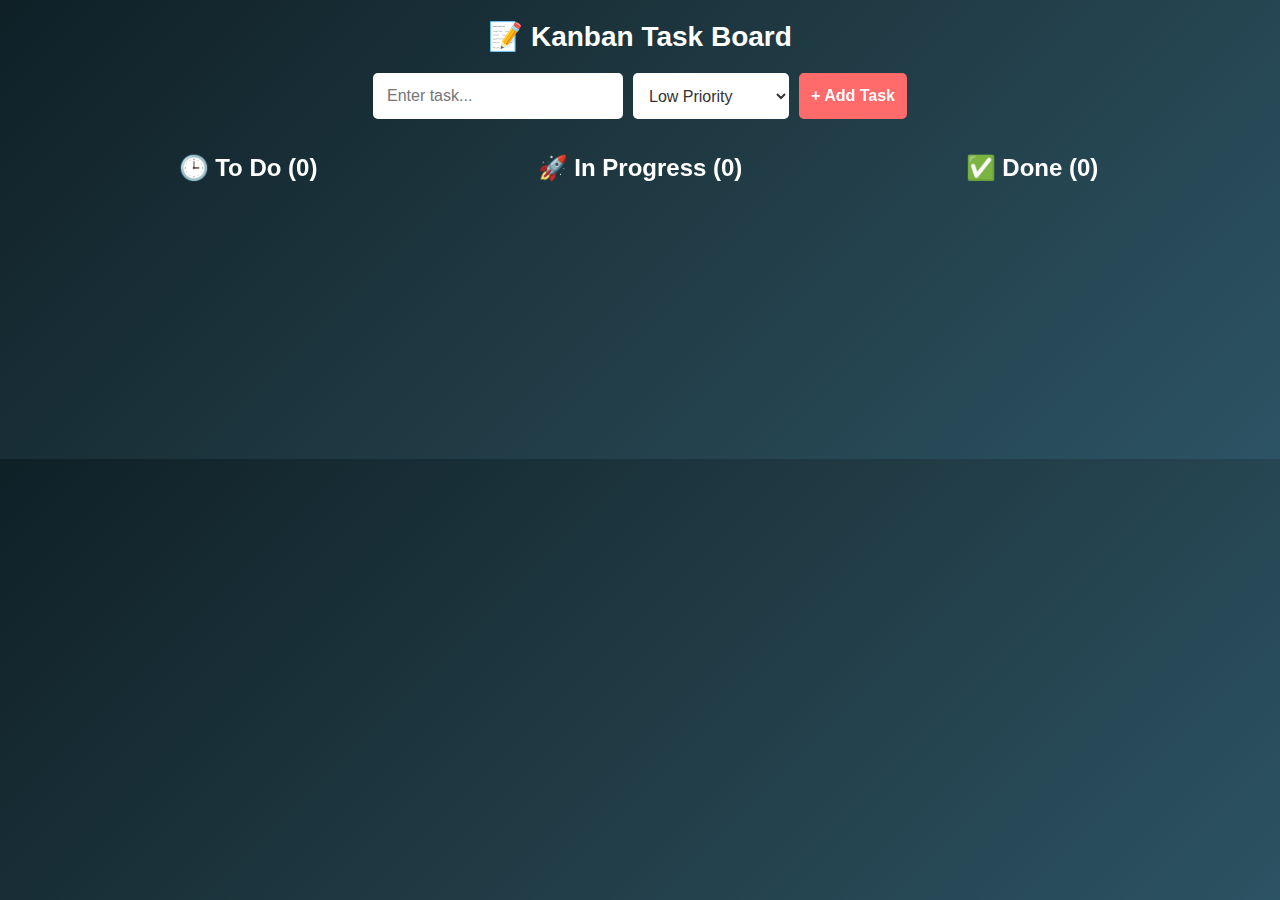
<file: trial-1/index.html>
<!DOCTYPE html>
<html lang="en">
<head>
    <meta charset="UTF-8">
    <meta name="viewport" content="width=device-width, initial-scale=1.0">
    <title>Kanban To-Do App</title>
    <link rel="stylesheet" href="styles.css">
    <script defer src="script.js"></script>
</head>
<body>
    <div class="container">
        <h1>📝 Kanban Task Board</h1>
        <div class="add-task">
            <input type="text" id="task-input" placeholder="Enter task..." autofocus>
            <select id="priority">
                <option value="low">Low Priority</option>
                <option value="medium">Medium Priority</option>
                <option value="high">High Priority</option>
            </select>
            <button id="add-task-btn">+ Add Task</button>
        </div>
        <div class="board">
            <div class="column" id="todo">
                <h2>🕒 To Do (<span id="todo-count">0</span>)</h2>
                <div class="task-list" id="todo-list"></div>
            </div>
            <div class="column" id="in-progress">
                <h2>🚀 In Progress (<span id="in-progress-count">0</span>)</h2>
                <div class="task-list" id="in-progress-list"></div>
            </div>
            <div class="column" id="done">
                <h2>✅ Done (<span id="done-count">0</span>)</h2>
                <div class="task-list" id="done-list"></div>
            </div>
        </div>
    </div>
</body>
</html>
</file>
<file: trial-1/styles.css>
/* General Styles */
* {
    margin: 0;
    padding: 0;
    box-sizing: border-box;
    font-family: 'Poppins', sans-serif;
}

body {
    background: linear-gradient(135deg, #0f2027, #203a43, #2c5364);
    color: white;
    padding: 20px;
    text-align: center;
}

h1 {
    margin-bottom: 20px;
    font-size: 28px;
    font-weight: bold;
}

/* Task Input Section */
.add-task {
    display: flex;
    gap: 10px;
    justify-content: center;
    margin-bottom: 20px;
}

input, select, button {
    padding: 12px;
    font-size: 16px;
    border-radius: 5px;
    border: none;
}

input {
    width: 250px;
    border: 2px solid white;
    outline: none;
    background: #ffffff;
    color: #333;
}

select {
    background: #ffffff;
    color: #333;
    cursor: pointer;
}

button {
    background: #ff6b6b;
    color: white;
    font-weight: bold;
    cursor: pointer;
    transition: 0.3s;
}

button:hover {
    background: #ff3b3b;
}

/* Board Layout */
.board {
    display: flex;
    gap: 20px;
    justify-content: center;
}

.column {
    padding: 15px;
    border-radius: 10px;
    width: 30%;
    min-height: 300px;
    transition: 0.3s;
}

.task-list {
    min-height: 200px;
    padding: 10px;
    border-radius: 8px;
}

/* Task Cards */
.task {
    padding: 10px;
    margin: 10px 0;
    border-radius: 8px;
    cursor: grab;
    font-weight: bold;
    display: flex;
    justify-content: space-between;
    align-items: center;
}

/* Delete Button */
.task .delete {
    background: #ff3b3b;
    border: none;
    color: white;
    padding: 5px;
    cursor: pointer;
    font-size: 12px;
}

.task .delete:hover {
    background: #b22222;
}

/* Priority Colors */
.low { background: #28a745; color: white; }
.medium { background: #ffc107; color: black; }
.high { background: #dc3545; color: white; }

/* Responsive */
@media (max-width: 768px) {
    .board { flex-direction: column; }
    .column { width: 100%; }
}
</file>
